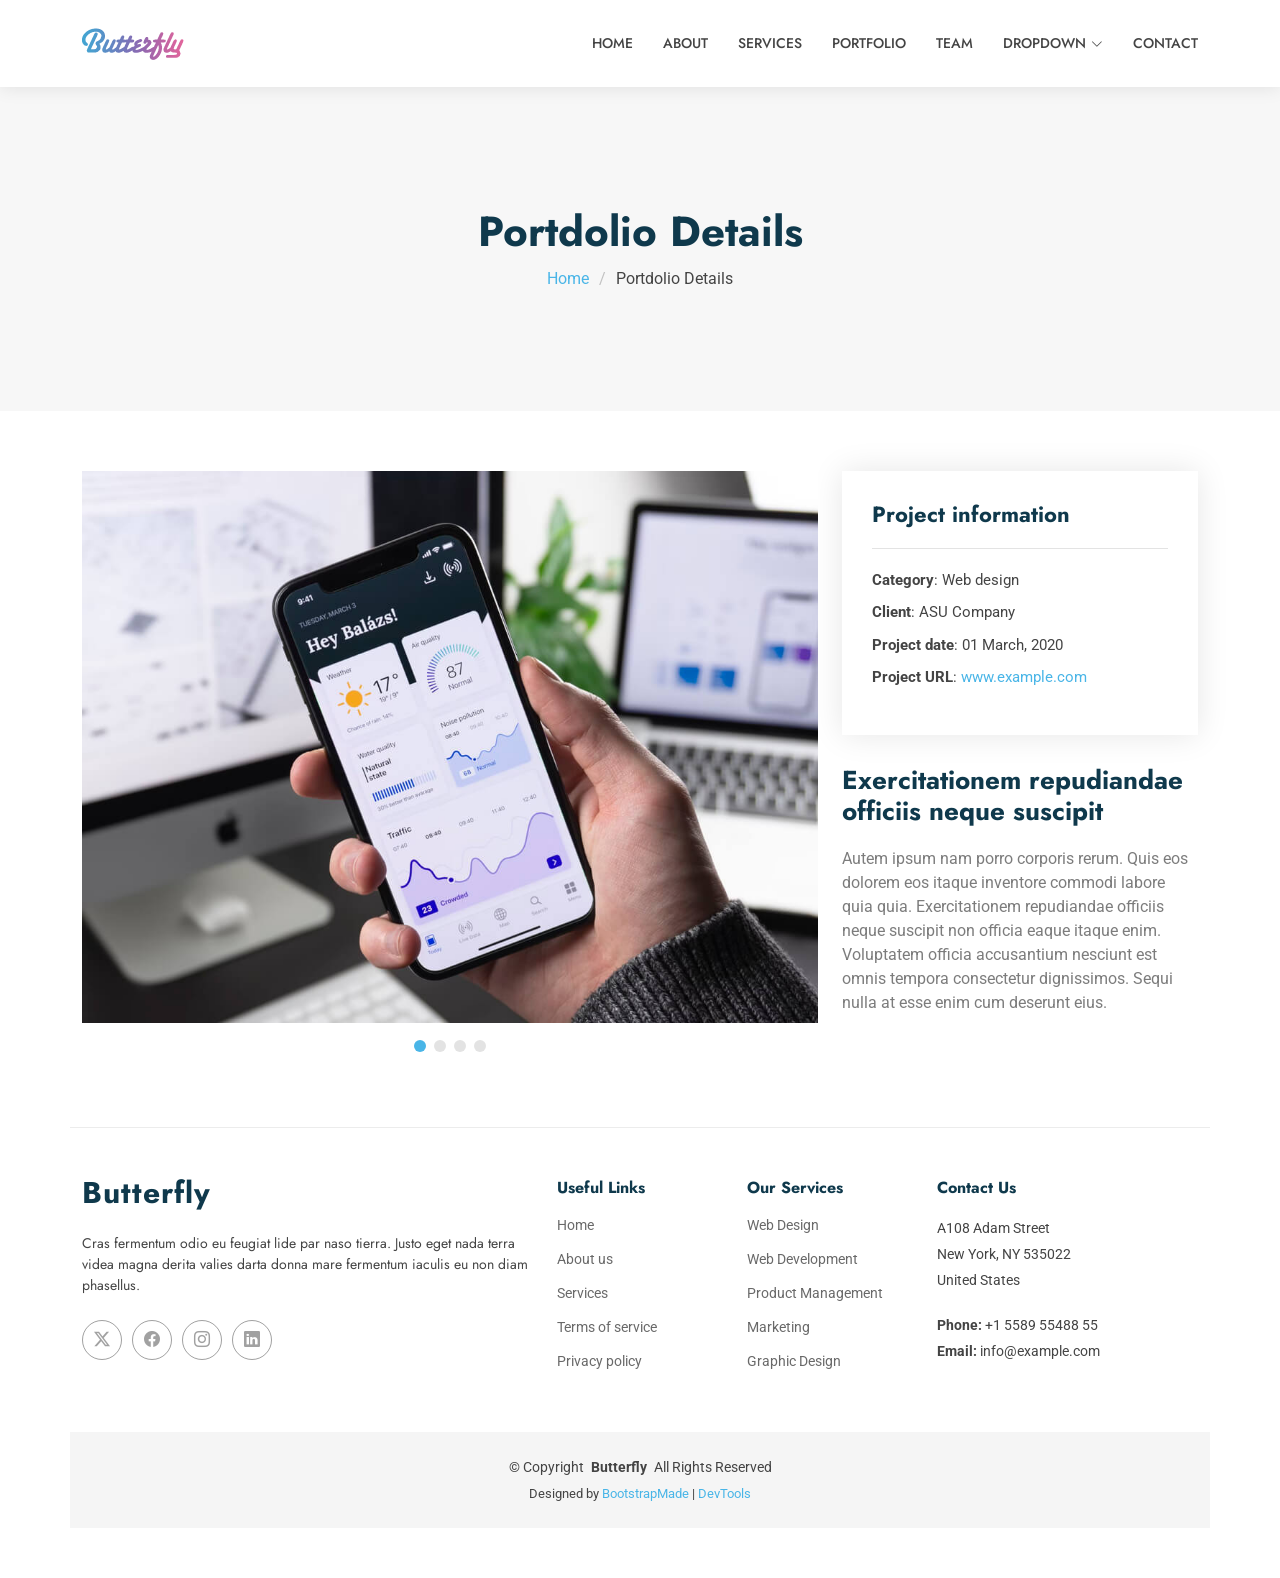
<file: portdolio-details.html>
<!DOCTYPE html>
<html lang="en">

<head>
  <meta charset="utf-8">
  <meta content="width=device-width, initial-scale=1.0" name="viewport">
  <title>Portdolio Details - Butterfly Bootstrap Template</title>
  <meta name="description" content="">
  <meta name="keywords" content="">

  <!-- Favicons -->
  <link href="assets/img/favicon.png" rel="icon">
  <link href="assets/img/apple-touch-icon.png" rel="apple-touch-icon">

  <!-- Fonts -->
  <link href="https://fonts.googleapis.com" rel="preconnect">
  <link href="https://fonts.gstatic.com" rel="preconnect" crossorigin>
  <link href="https://fonts.googleapis.com/css2?family=Roboto:ital,wght@0,100;0,300;0,400;0,500;0,700;0,900;1,100;1,300;1,400;1,500;1,700;1,900&family=Jost:ital,wght@0,100;0,200;0,300;0,400;0,500;0,600;0,700;0,800;0,900;1,100;1,200;1,300;1,400;1,500;1,600;1,700;1,800;1,900&display=swap" rel="stylesheet">

  <!-- Vendor CSS Files -->
  <link href="assets/vendor/bootstrap/css/bootstrap.min.css" rel="stylesheet">
  <link href="assets/vendor/bootstrap-icons/bootstrap-icons.css" rel="stylesheet">
  <link href="assets/vendor/aos/aos.css" rel="stylesheet">
  <link href="assets/vendor/glightbox/css/glightbox.min.css" rel="stylesheet">
  <link href="assets/vendor/swiper/swiper-bundle.min.css" rel="stylesheet">

  <!-- Main CSS File -->
  <link href="assets/css/main.css" rel="stylesheet">

  <!-- =======================================================
  * Template Name: Butterfly
  * Template URL: https://bootstrapmade.com/butterfly-free-bootstrap-theme/
  * Updated: Aug 07 2024 with Bootstrap v5.3.3
  * Author: BootstrapMade.com
  * License: https://bootstrapmade.com/license/
  ======================================================== -->
</head>

<body class="portdolio-details-page">

  <header id="header" class="header d-flex align-items-center sticky-top">
    <div class="container-fluid container-xl position-relative d-flex align-items-center justify-content-between">

      <a href="index.html" class="logo d-flex align-items-center">
        <img src="assets/img/logo.png" alt="">
        <!-- Uncomment the line below if you also wish to use text logo -->
        <!-- <h1 class="sitename">Butterfly</h1>  -->
      </a>

      <nav id="navmenu" class="navmenu">
        <ul>
          <li><a href="#hero">Home</a></li>
          <li><a href="#about">About</a></li>
          <li><a href="#services">Services</a></li>
          <li><a href="#portfolio">Portfolio</a></li>
          <li><a href="#team">Team</a></li>
          <li class="dropdown"><a href="#"><span>Dropdown</span> <i class="bi bi-chevron-down toggle-dropdown"></i></a>
            <ul>
              <li><a href="#">Dropdown 1</a></li>
              <li class="dropdown"><a href="#"><span>Deep Dropdown</span> <i class="bi bi-chevron-down toggle-dropdown"></i></a>
                <ul>
                  <li><a href="#">Deep Dropdown 1</a></li>
                  <li><a href="#">Deep Dropdown 2</a></li>
                  <li><a href="#">Deep Dropdown 3</a></li>
                  <li><a href="#">Deep Dropdown 4</a></li>
                  <li><a href="#">Deep Dropdown 5</a></li>
                </ul>
              </li>
              <li><a href="#">Dropdown 2</a></li>
              <li><a href="#">Dropdown 3</a></li>
              <li><a href="#">Dropdown 4</a></li>
            </ul>
          </li>
          <li><a href="#contact">Contact</a></li>
        </ul>
        <i class="mobile-nav-toggle d-xl-none bi bi-list"></i>
      </nav>

    </div>
  </header>

  <main class="main">

    <!-- Page Title -->
    <div class="page-title">
      <div class="container">
        <h1>Portdolio Details</h1>
        <nav class="breadcrumbs">
          <ol>
            <li><a href="index.html">Home</a></li>
            <li class="current">Portdolio Details</li>
          </ol>
        </nav>
      </div>
    </div><!-- End Page Title -->

    <!-- Portfolio Details Section -->
    <section id="portfolio-details" class="portfolio-details section">

      <div class="container" data-aos="fade-up" data-aos-delay="100">

        <div class="row gy-4">

          <div class="col-lg-8">
            <div class="portfolio-details-slider swiper init-swiper">

              <script type="application/json" class="swiper-config">
                {
                  "loop": true,
                  "speed": 600,
                  "autoplay": {
                    "delay": 5000
                  },
                  "slidesPerView": "auto",
                  "pagination": {
                    "el": ".swiper-pagination",
                    "type": "bullets",
                    "clickable": true
                  }
                }
              </script>

              <div class="swiper-wrapper align-items-center">

                <div class="swiper-slide">
                  <img src="assets/img/portfolio/app-1.jpg" alt="">
                </div>

                <div class="swiper-slide">
                  <img src="assets/img/portfolio/product-1.jpg" alt="">
                </div>

                <div class="swiper-slide">
                  <img src="assets/img/portfolio/branding-1.jpg" alt="">
                </div>

                <div class="swiper-slide">
                  <img src="assets/img/portfolio/books-1.jpg" alt="">
                </div>

              </div>
              <div class="swiper-pagination"></div>
            </div>
          </div>

          <div class="col-lg-4">
            <div class="portfolio-info" data-aos="fade-up" data-aos-delay="200">
              <h3>Project information</h3>
              <ul>
                <li><strong>Category</strong>: Web design</li>
                <li><strong>Client</strong>: ASU Company</li>
                <li><strong>Project date</strong>: 01 March, 2020</li>
                <li><strong>Project URL</strong>: <a href="#">www.example.com</a></li>
              </ul>
            </div>
            <div class="portfolio-description" data-aos="fade-up" data-aos-delay="300">
              <h2>Exercitationem repudiandae officiis neque suscipit</h2>
              <p>
                Autem ipsum nam porro corporis rerum. Quis eos dolorem eos itaque inventore commodi labore quia quia. Exercitationem repudiandae officiis neque suscipit non officia eaque itaque enim. Voluptatem officia accusantium nesciunt est omnis tempora consectetur dignissimos. Sequi nulla at esse enim cum deserunt eius.
              </p>
            </div>
          </div>

        </div>

      </div>

    </section><!-- /Portfolio Details Section -->

  </main>

  <footer id="footer" class="footer">

    <div class="container footer-top">
      <div class="row gy-4">
        <div class="col-lg-5 col-md-12 footer-about">
          <a href="index.html" class="logo d-flex align-items-center">
            <span class="sitename">Butterfly</span>
          </a>
          <p>Cras fermentum odio eu feugiat lide par naso tierra. Justo eget nada terra videa magna derita valies darta donna mare fermentum iaculis eu non diam phasellus.</p>
          <div class="social-links d-flex mt-4">
            <a href=""><i class="bi bi-twitter-x"></i></a>
            <a href=""><i class="bi bi-facebook"></i></a>
            <a href=""><i class="bi bi-instagram"></i></a>
            <a href=""><i class="bi bi-linkedin"></i></a>
          </div>
        </div>

        <div class="col-lg-2 col-6 footer-links">
          <h4>Useful Links</h4>
          <ul>
            <li><a href="#">Home</a></li>
            <li><a href="#">About us</a></li>
            <li><a href="#">Services</a></li>
            <li><a href="#">Terms of service</a></li>
            <li><a href="#">Privacy policy</a></li>
          </ul>
        </div>

        <div class="col-lg-2 col-6 footer-links">
          <h4>Our Services</h4>
          <ul>
            <li><a href="#">Web Design</a></li>
            <li><a href="#">Web Development</a></li>
            <li><a href="#">Product Management</a></li>
            <li><a href="#">Marketing</a></li>
            <li><a href="#">Graphic Design</a></li>
          </ul>
        </div>

        <div class="col-lg-3 col-md-12 footer-contact text-center text-md-start">
          <h4>Contact Us</h4>
          <p>A108 Adam Street</p>
          <p>New York, NY 535022</p>
          <p>United States</p>
          <p class="mt-4"><strong>Phone:</strong> <span>+1 5589 55488 55</span></p>
          <p><strong>Email:</strong> <span>info@example.com</span></p>
        </div>

      </div>
    </div>

    <div class="container copyright text-center mt-4">
      <p>© <span>Copyright</span> <strong class="px-1 sitename">Butterfly</strong> <span>All Rights Reserved</span></p>
      <div class="credits">
        <!-- All the links in the footer should remain intact. -->
        <!-- You can delete the links only if you've purchased the pro version. -->
        <!-- Licensing information: https://bootstrapmade.com/license/ -->
        <!-- Purchase the pro version with working PHP/AJAX contact form: [buy-url] -->
        Designed by <a href="https://bootstrapmade.com/">BootstrapMade</a> | <a href="https://bootstrapmade.com/tools/">DevTools</a>
      </div>
    </div>

  </footer>

  <!-- Scroll Top -->
  <a href="#" id="scroll-top" class="scroll-top d-flex align-items-center justify-content-center"><i class="bi bi-arrow-up-short"></i></a>

  <!-- Preloader -->
  <div id="preloader"></div>

  <!-- Vendor JS Files -->
  <script src="assets/vendor/bootstrap/js/bootstrap.bundle.min.js"></script>
  <script src="assets/vendor/php-email-form/validate.js"></script>
  <script src="assets/vendor/aos/aos.js"></script>
  <script src="assets/vendor/glightbox/js/glightbox.min.js"></script>
  <script src="assets/vendor/purecounter/purecounter_vanilla.js"></script>
  <script src="assets/vendor/imagesloaded/imagesloaded.pkgd.min.js"></script>
  <script src="assets/vendor/isotope-layout/isotope.pkgd.min.js"></script>
  <script src="assets/vendor/swiper/swiper-bundle.min.js"></script>

  <!-- Main JS File -->
  <script src="assets/js/main.js"></script>

</body>

</html>
</file>
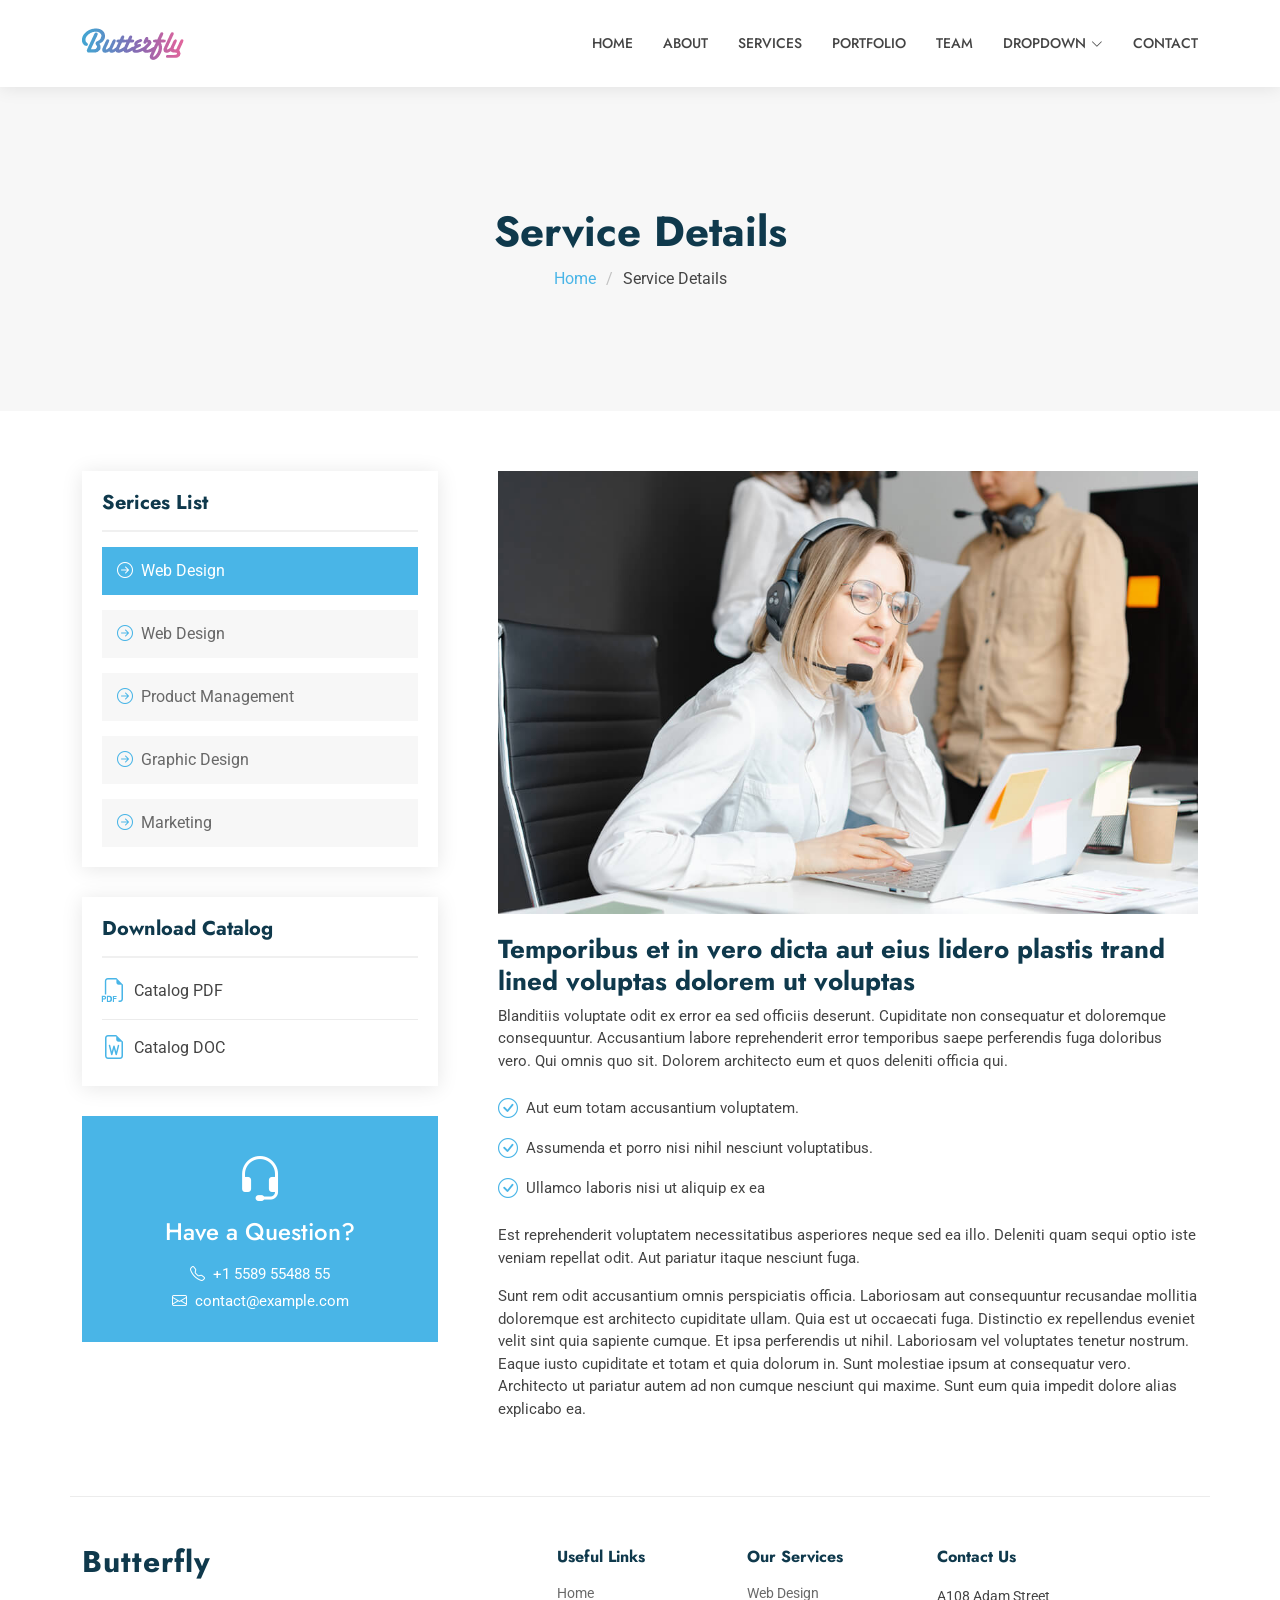
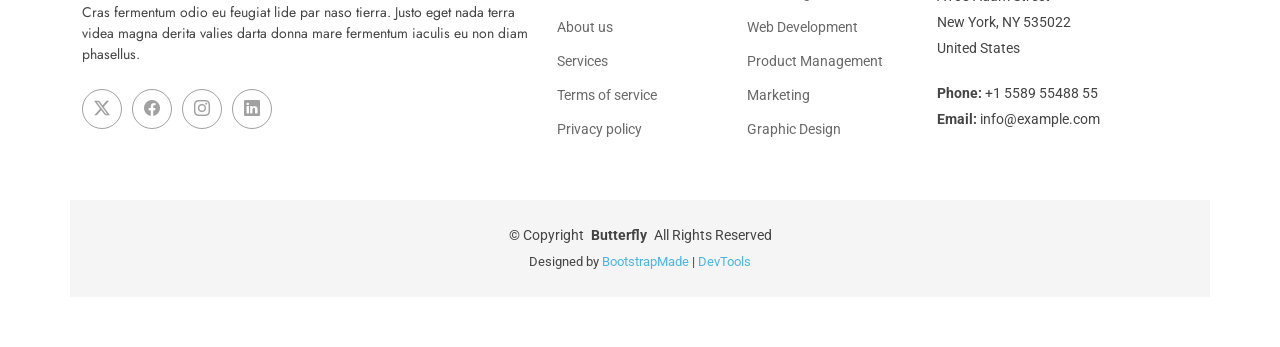
<file: service-details.html>
<!DOCTYPE html>
<html lang="en">

<head>
  <meta charset="utf-8">
  <meta content="width=device-width, initial-scale=1.0" name="viewport">
  <title>Service Details - Butterfly Bootstrap Template</title>
  <meta name="description" content="">
  <meta name="keywords" content="">

  <!-- Favicons -->
  <link href="assets/img/favicon.png" rel="icon">
  <link href="assets/img/apple-touch-icon.png" rel="apple-touch-icon">

  <!-- Fonts -->
  <link href="https://fonts.googleapis.com" rel="preconnect">
  <link href="https://fonts.gstatic.com" rel="preconnect" crossorigin>
  <link href="https://fonts.googleapis.com/css2?family=Roboto:ital,wght@0,100;0,300;0,400;0,500;0,700;0,900;1,100;1,300;1,400;1,500;1,700;1,900&family=Jost:ital,wght@0,100;0,200;0,300;0,400;0,500;0,600;0,700;0,800;0,900;1,100;1,200;1,300;1,400;1,500;1,600;1,700;1,800;1,900&display=swap" rel="stylesheet">

  <!-- Vendor CSS Files -->
  <link href="assets/vendor/bootstrap/css/bootstrap.min.css" rel="stylesheet">
  <link href="assets/vendor/bootstrap-icons/bootstrap-icons.css" rel="stylesheet">
  <link href="assets/vendor/aos/aos.css" rel="stylesheet">
  <link href="assets/vendor/glightbox/css/glightbox.min.css" rel="stylesheet">
  <link href="assets/vendor/swiper/swiper-bundle.min.css" rel="stylesheet">

  <!-- Main CSS File -->
  <link href="assets/css/main.css" rel="stylesheet">

  <!-- =======================================================
  * Template Name: Butterfly
  * Template URL: https://bootstrapmade.com/butterfly-free-bootstrap-theme/
  * Updated: Aug 07 2024 with Bootstrap v5.3.3
  * Author: BootstrapMade.com
  * License: https://bootstrapmade.com/license/
  ======================================================== -->
</head>

<body class="service-details-page">

  <header id="header" class="header d-flex align-items-center sticky-top">
    <div class="container-fluid container-xl position-relative d-flex align-items-center justify-content-between">

      <a href="index.html" class="logo d-flex align-items-center">
        <img src="assets/img/logo.png" alt="">
        <!-- Uncomment the line below if you also wish to use text logo -->
        <!-- <h1 class="sitename">Butterfly</h1>  -->
      </a>

      <nav id="navmenu" class="navmenu">
        <ul>
          <li><a href="#hero">Home</a></li>
          <li><a href="#about">About</a></li>
          <li><a href="#services">Services</a></li>
          <li><a href="#portfolio">Portfolio</a></li>
          <li><a href="#team">Team</a></li>
          <li class="dropdown"><a href="#"><span>Dropdown</span> <i class="bi bi-chevron-down toggle-dropdown"></i></a>
            <ul>
              <li><a href="#">Dropdown 1</a></li>
              <li class="dropdown"><a href="#"><span>Deep Dropdown</span> <i class="bi bi-chevron-down toggle-dropdown"></i></a>
                <ul>
                  <li><a href="#">Deep Dropdown 1</a></li>
                  <li><a href="#">Deep Dropdown 2</a></li>
                  <li><a href="#">Deep Dropdown 3</a></li>
                  <li><a href="#">Deep Dropdown 4</a></li>
                  <li><a href="#">Deep Dropdown 5</a></li>
                </ul>
              </li>
              <li><a href="#">Dropdown 2</a></li>
              <li><a href="#">Dropdown 3</a></li>
              <li><a href="#">Dropdown 4</a></li>
            </ul>
          </li>
          <li><a href="#contact">Contact</a></li>
        </ul>
        <i class="mobile-nav-toggle d-xl-none bi bi-list"></i>
      </nav>

    </div>
  </header>

  <main class="main">

    <!-- Page Title -->
    <div class="page-title">
      <div class="container">
        <h1>Service Details</h1>
        <nav class="breadcrumbs">
          <ol>
            <li><a href="index.html">Home</a></li>
            <li class="current">Service Details</li>
          </ol>
        </nav>
      </div>
    </div><!-- End Page Title -->

    <!-- Service Details Section -->
    <section id="service-details" class="service-details section">

      <div class="container">

        <div class="row gy-5">

          <div class="col-lg-4" data-aos="fade-up" data-aos-delay="100">

            <div class="service-box">
              <h4>Serices List</h4>
              <div class="services-list">
                <a href="#" class="active"><i class="bi bi-arrow-right-circle"></i><span>Web Design</span></a>
                <a href="#"><i class="bi bi-arrow-right-circle"></i><span>Web Design</span></a>
                <a href="#"><i class="bi bi-arrow-right-circle"></i><span>Product Management</span></a>
                <a href="#"><i class="bi bi-arrow-right-circle"></i><span>Graphic Design</span></a>
                <a href="#"><i class="bi bi-arrow-right-circle"></i><span>Marketing</span></a>
              </div>
            </div><!-- End Services List -->

            <div class="service-box">
              <h4>Download Catalog</h4>
              <div class="download-catalog">
                <a href="#"><i class="bi bi-filetype-pdf"></i><span>Catalog PDF</span></a>
                <a href="#"><i class="bi bi-file-earmark-word"></i><span>Catalog DOC</span></a>
              </div>
            </div><!-- End Services List -->

            <div class="help-box d-flex flex-column justify-content-center align-items-center">
              <i class="bi bi-headset help-icon"></i>
              <h4>Have a Question?</h4>
              <p class="d-flex align-items-center mt-2 mb-0"><i class="bi bi-telephone me-2"></i> <span>+1 5589 55488 55</span></p>
              <p class="d-flex align-items-center mt-1 mb-0"><i class="bi bi-envelope me-2"></i> <a href="mailto:contact@example.com">contact@example.com</a></p>
            </div>

          </div>

          <div class="col-lg-8 ps-lg-5" data-aos="fade-up" data-aos-delay="200">
            <img src="assets/img/services.jpg" alt="" class="img-fluid services-img">
            <h3>Temporibus et in vero dicta aut eius lidero plastis trand lined voluptas dolorem ut voluptas</h3>
            <p>
              Blanditiis voluptate odit ex error ea sed officiis deserunt. Cupiditate non consequatur et doloremque consequuntur. Accusantium labore reprehenderit error temporibus saepe perferendis fuga doloribus vero. Qui omnis quo sit. Dolorem architecto eum et quos deleniti officia qui.
            </p>
            <ul>
              <li><i class="bi bi-check-circle"></i> <span>Aut eum totam accusantium voluptatem.</span></li>
              <li><i class="bi bi-check-circle"></i> <span>Assumenda et porro nisi nihil nesciunt voluptatibus.</span></li>
              <li><i class="bi bi-check-circle"></i> <span>Ullamco laboris nisi ut aliquip ex ea</span></li>
            </ul>
            <p>
              Est reprehenderit voluptatem necessitatibus asperiores neque sed ea illo. Deleniti quam sequi optio iste veniam repellat odit. Aut pariatur itaque nesciunt fuga.
            </p>
            <p>
              Sunt rem odit accusantium omnis perspiciatis officia. Laboriosam aut consequuntur recusandae mollitia doloremque est architecto cupiditate ullam. Quia est ut occaecati fuga. Distinctio ex repellendus eveniet velit sint quia sapiente cumque. Et ipsa perferendis ut nihil. Laboriosam vel voluptates tenetur nostrum. Eaque iusto cupiditate et totam et quia dolorum in. Sunt molestiae ipsum at consequatur vero. Architecto ut pariatur autem ad non cumque nesciunt qui maxime. Sunt eum quia impedit dolore alias explicabo ea.
            </p>
          </div>

        </div>

      </div>

    </section><!-- /Service Details Section -->

  </main>

  <footer id="footer" class="footer">

    <div class="container footer-top">
      <div class="row gy-4">
        <div class="col-lg-5 col-md-12 footer-about">
          <a href="index.html" class="logo d-flex align-items-center">
            <span class="sitename">Butterfly</span>
          </a>
          <p>Cras fermentum odio eu feugiat lide par naso tierra. Justo eget nada terra videa magna derita valies darta donna mare fermentum iaculis eu non diam phasellus.</p>
          <div class="social-links d-flex mt-4">
            <a href=""><i class="bi bi-twitter-x"></i></a>
            <a href=""><i class="bi bi-facebook"></i></a>
            <a href=""><i class="bi bi-instagram"></i></a>
            <a href=""><i class="bi bi-linkedin"></i></a>
          </div>
        </div>

        <div class="col-lg-2 col-6 footer-links">
          <h4>Useful Links</h4>
          <ul>
            <li><a href="#">Home</a></li>
            <li><a href="#">About us</a></li>
            <li><a href="#">Services</a></li>
            <li><a href="#">Terms of service</a></li>
            <li><a href="#">Privacy policy</a></li>
          </ul>
        </div>

        <div class="col-lg-2 col-6 footer-links">
          <h4>Our Services</h4>
          <ul>
            <li><a href="#">Web Design</a></li>
            <li><a href="#">Web Development</a></li>
            <li><a href="#">Product Management</a></li>
            <li><a href="#">Marketing</a></li>
            <li><a href="#">Graphic Design</a></li>
          </ul>
        </div>

        <div class="col-lg-3 col-md-12 footer-contact text-center text-md-start">
          <h4>Contact Us</h4>
          <p>A108 Adam Street</p>
          <p>New York, NY 535022</p>
          <p>United States</p>
          <p class="mt-4"><strong>Phone:</strong> <span>+1 5589 55488 55</span></p>
          <p><strong>Email:</strong> <span>info@example.com</span></p>
        </div>

      </div>
    </div>

    <div class="container copyright text-center mt-4">
      <p>© <span>Copyright</span> <strong class="px-1 sitename">Butterfly</strong> <span>All Rights Reserved</span></p>
      <div class="credits">
        <!-- All the links in the footer should remain intact. -->
        <!-- You can delete the links only if you've purchased the pro version. -->
        <!-- Licensing information: https://bootstrapmade.com/license/ -->
        <!-- Purchase the pro version with working PHP/AJAX contact form: [buy-url] -->
        Designed by <a href="https://bootstrapmade.com/">BootstrapMade</a> | <a href="https://bootstrapmade.com/tools/">DevTools</a>
      </div>
    </div>

  </footer>

  <!-- Scroll Top -->
  <a href="#" id="scroll-top" class="scroll-top d-flex align-items-center justify-content-center"><i class="bi bi-arrow-up-short"></i></a>

  <!-- Preloader -->
  <div id="preloader"></div>

  <!-- Vendor JS Files -->
  <script src="assets/vendor/bootstrap/js/bootstrap.bundle.min.js"></script>
  <script src="assets/vendor/php-email-form/validate.js"></script>
  <script src="assets/vendor/aos/aos.js"></script>
  <script src="assets/vendor/glightbox/js/glightbox.min.js"></script>
  <script src="assets/vendor/purecounter/purecounter_vanilla.js"></script>
  <script src="assets/vendor/imagesloaded/imagesloaded.pkgd.min.js"></script>
  <script src="assets/vendor/isotope-layout/isotope.pkgd.min.js"></script>
  <script src="assets/vendor/swiper/swiper-bundle.min.js"></script>

  <!-- Main JS File -->
  <script src="assets/js/main.js"></script>

</body>

</html>
</file>
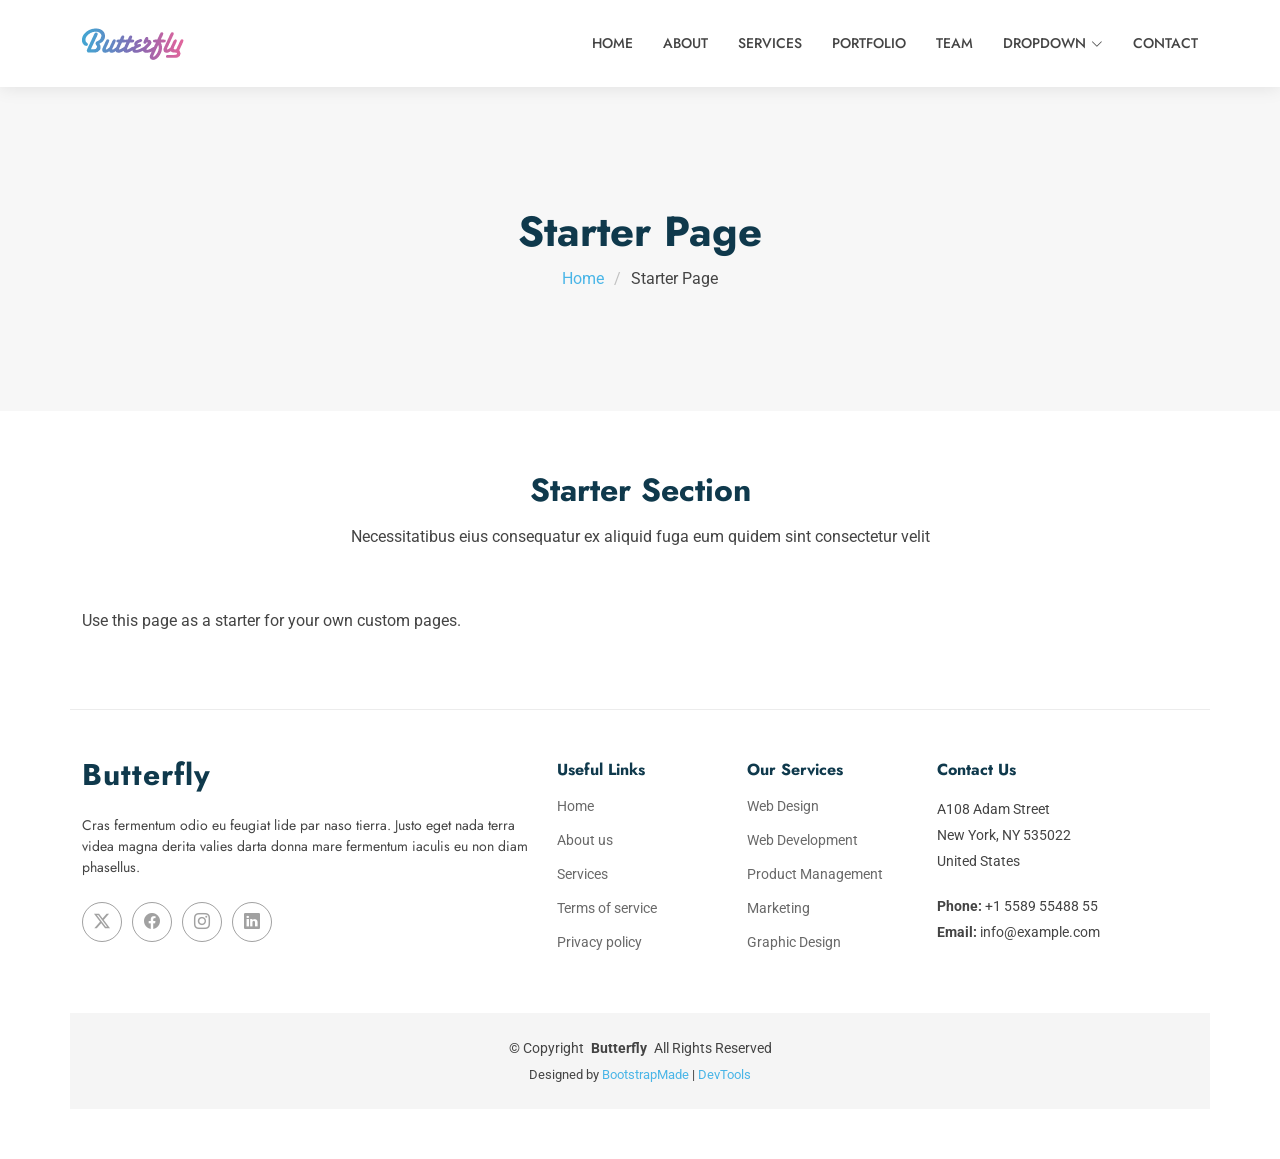
<file: starter-page.html>
<!DOCTYPE html>
<html lang="en">

<head>
  <meta charset="utf-8">
  <meta content="width=device-width, initial-scale=1.0" name="viewport">
  <title>Starter Page - Butterfly Bootstrap Template</title>
  <meta name="description" content="">
  <meta name="keywords" content="">

  <!-- Favicons -->
  <link href="assets/img/favicon.png" rel="icon">
  <link href="assets/img/apple-touch-icon.png" rel="apple-touch-icon">

  <!-- Fonts -->
  <link href="https://fonts.googleapis.com" rel="preconnect">
  <link href="https://fonts.gstatic.com" rel="preconnect" crossorigin>
  <link href="https://fonts.googleapis.com/css2?family=Roboto:ital,wght@0,100;0,300;0,400;0,500;0,700;0,900;1,100;1,300;1,400;1,500;1,700;1,900&family=Jost:ital,wght@0,100;0,200;0,300;0,400;0,500;0,600;0,700;0,800;0,900;1,100;1,200;1,300;1,400;1,500;1,600;1,700;1,800;1,900&display=swap" rel="stylesheet">

  <!-- Vendor CSS Files -->
  <link href="assets/vendor/bootstrap/css/bootstrap.min.css" rel="stylesheet">
  <link href="assets/vendor/bootstrap-icons/bootstrap-icons.css" rel="stylesheet">
  <link href="assets/vendor/aos/aos.css" rel="stylesheet">
  <link href="assets/vendor/glightbox/css/glightbox.min.css" rel="stylesheet">
  <link href="assets/vendor/swiper/swiper-bundle.min.css" rel="stylesheet">

  <!-- Main CSS File -->
  <link href="assets/css/main.css" rel="stylesheet">

  <!-- =======================================================
  * Template Name: Butterfly
  * Template URL: https://bootstrapmade.com/butterfly-free-bootstrap-theme/
  * Updated: Aug 07 2024 with Bootstrap v5.3.3
  * Author: BootstrapMade.com
  * License: https://bootstrapmade.com/license/
  ======================================================== -->
</head>

<body class="starter-page-page">

  <header id="header" class="header d-flex align-items-center sticky-top">
    <div class="container-fluid container-xl position-relative d-flex align-items-center justify-content-between">

      <a href="index.html" class="logo d-flex align-items-center">
        <img src="assets/img/logo.png" alt="">
        <!-- Uncomment the line below if you also wish to use text logo -->
        <!-- <h1 class="sitename">Butterfly</h1>  -->
      </a>

      <nav id="navmenu" class="navmenu">
        <ul>
          <li><a href="#hero">Home</a></li>
          <li><a href="#about">About</a></li>
          <li><a href="#services">Services</a></li>
          <li><a href="#portfolio">Portfolio</a></li>
          <li><a href="#team">Team</a></li>
          <li class="dropdown"><a href="#"><span>Dropdown</span> <i class="bi bi-chevron-down toggle-dropdown"></i></a>
            <ul>
              <li><a href="#">Dropdown 1</a></li>
              <li class="dropdown"><a href="#"><span>Deep Dropdown</span> <i class="bi bi-chevron-down toggle-dropdown"></i></a>
                <ul>
                  <li><a href="#">Deep Dropdown 1</a></li>
                  <li><a href="#">Deep Dropdown 2</a></li>
                  <li><a href="#">Deep Dropdown 3</a></li>
                  <li><a href="#">Deep Dropdown 4</a></li>
                  <li><a href="#">Deep Dropdown 5</a></li>
                </ul>
              </li>
              <li><a href="#">Dropdown 2</a></li>
              <li><a href="#">Dropdown 3</a></li>
              <li><a href="#">Dropdown 4</a></li>
            </ul>
          </li>
          <li><a href="#contact">Contact</a></li>
        </ul>
        <i class="mobile-nav-toggle d-xl-none bi bi-list"></i>
      </nav>

    </div>
  </header>

  <main class="main">

    <!-- Page Title -->
    <div class="page-title">
      <div class="container">
        <h1>Starter Page</h1>
        <nav class="breadcrumbs">
          <ol>
            <li><a href="index.html">Home</a></li>
            <li class="current">Starter Page</li>
          </ol>
        </nav>
      </div>
    </div><!-- End Page Title -->

    <!-- Starter Section Section -->
    <section id="starter-section" class="starter-section section">

      <!-- Section Title -->
      <div class="container section-title" data-aos="fade-up">
        <h2>Starter Section</h2>
        <p>Necessitatibus eius consequatur ex aliquid fuga eum quidem sint consectetur velit</p>
      </div><!-- End Section Title -->

      <div class="container" data-aos="fade-up">
        <p>Use this page as a starter for your own custom pages.</p>
      </div>

    </section><!-- /Starter Section Section -->

  </main>

  <footer id="footer" class="footer">

    <div class="container footer-top">
      <div class="row gy-4">
        <div class="col-lg-5 col-md-12 footer-about">
          <a href="index.html" class="logo d-flex align-items-center">
            <span class="sitename">Butterfly</span>
          </a>
          <p>Cras fermentum odio eu feugiat lide par naso tierra. Justo eget nada terra videa magna derita valies darta donna mare fermentum iaculis eu non diam phasellus.</p>
          <div class="social-links d-flex mt-4">
            <a href=""><i class="bi bi-twitter-x"></i></a>
            <a href=""><i class="bi bi-facebook"></i></a>
            <a href=""><i class="bi bi-instagram"></i></a>
            <a href=""><i class="bi bi-linkedin"></i></a>
          </div>
        </div>

        <div class="col-lg-2 col-6 footer-links">
          <h4>Useful Links</h4>
          <ul>
            <li><a href="#">Home</a></li>
            <li><a href="#">About us</a></li>
            <li><a href="#">Services</a></li>
            <li><a href="#">Terms of service</a></li>
            <li><a href="#">Privacy policy</a></li>
          </ul>
        </div>

        <div class="col-lg-2 col-6 footer-links">
          <h4>Our Services</h4>
          <ul>
            <li><a href="#">Web Design</a></li>
            <li><a href="#">Web Development</a></li>
            <li><a href="#">Product Management</a></li>
            <li><a href="#">Marketing</a></li>
            <li><a href="#">Graphic Design</a></li>
          </ul>
        </div>

        <div class="col-lg-3 col-md-12 footer-contact text-center text-md-start">
          <h4>Contact Us</h4>
          <p>A108 Adam Street</p>
          <p>New York, NY 535022</p>
          <p>United States</p>
          <p class="mt-4"><strong>Phone:</strong> <span>+1 5589 55488 55</span></p>
          <p><strong>Email:</strong> <span>info@example.com</span></p>
        </div>

      </div>
    </div>

    <div class="container copyright text-center mt-4">
      <p>© <span>Copyright</span> <strong class="px-1 sitename">Butterfly</strong> <span>All Rights Reserved</span></p>
      <div class="credits">
        <!-- All the links in the footer should remain intact. -->
        <!-- You can delete the links only if you've purchased the pro version. -->
        <!-- Licensing information: https://bootstrapmade.com/license/ -->
        <!-- Purchase the pro version with working PHP/AJAX contact form: [buy-url] -->
        Designed by <a href="https://bootstrapmade.com/">BootstrapMade</a> | <a href="https://bootstrapmade.com/tools/">DevTools</a>
      </div>
    </div>

  </footer>

  <!-- Scroll Top -->
  <a href="#" id="scroll-top" class="scroll-top d-flex align-items-center justify-content-center"><i class="bi bi-arrow-up-short"></i></a>

  <!-- Preloader -->
  <div id="preloader"></div>

  <!-- Vendor JS Files -->
  <script src="assets/vendor/bootstrap/js/bootstrap.bundle.min.js"></script>
  <script src="assets/vendor/php-email-form/validate.js"></script>
  <script src="assets/vendor/aos/aos.js"></script>
  <script src="assets/vendor/glightbox/js/glightbox.min.js"></script>
  <script src="assets/vendor/purecounter/purecounter_vanilla.js"></script>
  <script src="assets/vendor/imagesloaded/imagesloaded.pkgd.min.js"></script>
  <script src="assets/vendor/isotope-layout/isotope.pkgd.min.js"></script>
  <script src="assets/vendor/swiper/swiper-bundle.min.js"></script>

  <!-- Main JS File -->
  <script src="assets/js/main.js"></script>

</body>

</html>
</file>
<file: assets/css/main.css>
/**
* Template Name: Butterfly
* Template URL: https://bootstrapmade.com/butterfly-free-bootstrap-theme/
* Updated: Aug 07 2024 with Bootstrap v5.3.3
* Author: BootstrapMade.com
* License: https://bootstrapmade.com/license/
*/

/*--------------------------------------------------------------
# Font & Color Variables
# Help: https://bootstrapmade.com/color-system/
--------------------------------------------------------------*/
/* Fonts */
:root {
  --default-font: "Roboto",  system-ui, -apple-system, "Segoe UI", Roboto, "Helvetica Neue", Arial, "Noto Sans", "Liberation Sans", sans-serif, "Apple Color Emoji", "Segoe UI Emoji", "Segoe UI Symbol", "Noto Color Emoji";
  --heading-font: "Jost",  sans-serif;
  --nav-font: "Jost",  sans-serif;
}

/* Global Colors - The following color variables are used throughout the website. Updating them here will change the color scheme of the entire website */
:root { 
  --background-color: #ffffff; /* Background color for the entire website, including individual sections */
  --default-color: #444444; /* Default color used for the majority of the text content across the entire website */
  --heading-color: #0f394c; /* Color for headings, subheadings and title throughout the website */
  --accent-color: #49b5e7; /* Accent color that represents your brand on the website. It's used for buttons, links, and other elements that need to stand out */
  --surface-color: #ffffff; /* The surface color is used as a background of boxed elements within sections, such as cards, icon boxes, or other elements that require a visual separation from the global background. */
  --contrast-color: #ffffff; /* Contrast color for text, ensuring readability against backgrounds of accent, heading, or default colors. */
}

/* Nav Menu Colors - The following color variables are used specifically for the navigation menu. They are separate from the global colors to allow for more customization options */
:root {
  --nav-color: #444444;  /* The default color of the main navmenu links */
  --nav-hover-color: #49b5e7; /* Applied to main navmenu links when they are hovered over or active */
  --nav-mobile-background-color: #ffffff; /* Used as the background color for mobile navigation menu */
  --nav-dropdown-background-color: #ffffff; /* Used as the background color for dropdown items that appear when hovering over primary navigation items */
  --nav-dropdown-color: #444444; /* Used for navigation links of the dropdown items in the navigation menu. */
  --nav-dropdown-hover-color: #49b5e7; /* Similar to --nav-hover-color, this color is applied to dropdown navigation links when they are hovered over. */
}

/* Color Presets - These classes override global colors when applied to any section or element, providing reuse of the sam color scheme. */

.light-background {
  --background-color: #f5fbff;
  --surface-color: #ffffff;
}

.dark-background {
  --background-color: #060606;
  --default-color: #ffffff;
  --heading-color: #ffffff;
  --surface-color: #252525;
  --contrast-color: #ffffff;
}

/* Smooth scroll */
:root {
  scroll-behavior: smooth;
}

/*--------------------------------------------------------------
# General Styling & Shared Classes
--------------------------------------------------------------*/
body {
  color: var(--default-color);
  background-color: var(--background-color);
  font-family: var(--default-font);
}

a {
  color: var(--accent-color);
  text-decoration: none;
  transition: 0.3s;
}

a:hover {
  color: color-mix(in srgb, var(--accent-color), transparent 25%);
  text-decoration: none;
}

h1,
h2,
h3,
h4,
h5,
h6 {
  color: var(--heading-color);
  font-family: var(--heading-font);
}

/* Pulsating Play Button
------------------------------*/
.pulsating-play-btn {
  width: 94px;
  height: 94px;
  background: radial-gradient(var(--accent-color) 50%, color-mix(in srgb, var(--accent-color), transparent 75%) 52%);
  border-radius: 50%;
  display: block;
  position: relative;
  overflow: hidden;
}

.pulsating-play-btn:before {
  content: "";
  position: absolute;
  width: 120px;
  height: 120px;
  animation-delay: 0s;
  animation: pulsate-play-btn 2s;
  animation-direction: forwards;
  animation-iteration-count: infinite;
  animation-timing-function: steps;
  opacity: 1;
  border-radius: 50%;
  border: 5px solid color-mix(in srgb, var(--accent-color), transparent 30%);
  top: -15%;
  left: -15%;
  background: rgba(198, 16, 0, 0);
}

.pulsating-play-btn:after {
  content: "";
  position: absolute;
  left: 50%;
  top: 50%;
  transform: translateX(-40%) translateY(-50%);
  width: 0;
  height: 0;
  border-top: 10px solid transparent;
  border-bottom: 10px solid transparent;
  border-left: 15px solid #fff;
  z-index: 100;
  transition: all 400ms cubic-bezier(0.55, 0.055, 0.675, 0.19);
}

.pulsating-play-btn:hover:before {
  content: "";
  position: absolute;
  left: 50%;
  top: 50%;
  transform: translateX(-40%) translateY(-50%);
  width: 0;
  height: 0;
  border: none;
  border-top: 10px solid transparent;
  border-bottom: 10px solid transparent;
  border-left: 15px solid #fff;
  z-index: 200;
  animation: none;
  border-radius: 0;
}

.pulsating-play-btn:hover:after {
  border-left: 15px solid var(--accent-color);
  transform: scale(20);
}

@keyframes pulsate-play-btn {
  0% {
    transform: scale(0.6, 0.6);
    opacity: 1;
  }

  100% {
    transform: scale(1, 1);
    opacity: 0;
  }
}

/* PHP Email Form Messages
------------------------------*/
.php-email-form .error-message {
  display: none;
  background: #df1529;
  color: #ffffff;
  text-align: left;
  padding: 15px;
  margin-bottom: 24px;
  font-weight: 600;
}

.php-email-form .sent-message {
  display: none;
  color: #ffffff;
  background: #059652;
  text-align: center;
  padding: 15px;
  margin-bottom: 24px;
  font-weight: 600;
}

.php-email-form .loading {
  display: none;
  background: var(--surface-color);
  text-align: center;
  padding: 15px;
  margin-bottom: 24px;
}

.php-email-form .loading:before {
  content: "";
  display: inline-block;
  border-radius: 50%;
  width: 24px;
  height: 24px;
  margin: 0 10px -6px 0;
  border: 3px solid var(--accent-color);
  border-top-color: var(--surface-color);
  animation: php-email-form-loading 1s linear infinite;
}

@keyframes php-email-form-loading {
  0% {
    transform: rotate(0deg);
  }

  100% {
    transform: rotate(360deg);
  }
}

/*--------------------------------------------------------------
# Global Header
--------------------------------------------------------------*/
.header {
  color: var(--default-color);
  background-color: var(--background-color);
  padding: 15px 0;
  transition: all 0.5s;
  z-index: 997;
  box-shadow: 0px 0 18px rgba(0, 0, 0, 0.1);
}

.header .logo {
  line-height: 1;
}

.header .logo img {
  max-height: 32px;
  margin-right: 8px;
}

.header .logo h1 {
  font-size: 30px;
  margin: 0;
  font-weight: 700;
  color: var(--heading-color);
}

/*--------------------------------------------------------------
# Navigation Menu
--------------------------------------------------------------*/
/* Navmenu - Desktop */
@media (min-width: 1200px) {
  .navmenu {
    padding: 0;
  }

  .navmenu ul {
    margin: 0;
    padding: 0;
    display: flex;
    list-style: none;
    align-items: center;
  }

  .navmenu li {
    position: relative;
  }

  .navmenu a,
  .navmenu a:focus {
    color: var(--nav-color);
    padding: 18px 15px;
    font-size: 14px;
    font-family: var(--nav-font);
    font-weight: 500;
    text-transform: uppercase;
    display: flex;
    align-items: center;
    justify-content: space-between;
    white-space: nowrap;
    transition: 0.3s;
  }

  .navmenu a i,
  .navmenu a:focus i {
    font-size: 12px;
    line-height: 0;
    margin-left: 5px;
    transition: 0.3s;
  }

  .navmenu li:last-child a {
    padding-right: 0;
  }

  .navmenu li:hover>a,
  .navmenu .active,
  .navmenu .active:focus {
    color: var(--nav-hover-color);
  }

  .navmenu .dropdown ul {
    margin: 0;
    padding: 10px 0;
    background: var(--nav-dropdown-background-color);
    display: block;
    position: absolute;
    visibility: hidden;
    left: 14px;
    top: 130%;
    opacity: 0;
    transition: 0.3s;
    border-radius: 4px;
    z-index: 99;
    box-shadow: 0px 0px 30px rgba(0, 0, 0, 0.1);
  }

  .navmenu .dropdown ul li {
    min-width: 200px;
  }

  .navmenu .dropdown ul a {
    padding: 10px 20px;
    font-size: 15px;
    text-transform: none;
    color: var(--nav-dropdown-color);
  }

  .navmenu .dropdown ul a i {
    font-size: 12px;
  }

  .navmenu .dropdown ul a:hover,
  .navmenu .dropdown ul .active:hover,
  .navmenu .dropdown ul li:hover>a {
    color: var(--nav-dropdown-hover-color);
  }

  .navmenu .dropdown:hover>ul {
    opacity: 1;
    top: 100%;
    visibility: visible;
  }

  .navmenu .dropdown .dropdown ul {
    top: 0;
    left: -90%;
    visibility: hidden;
  }

  .navmenu .dropdown .dropdown:hover>ul {
    opacity: 1;
    top: 0;
    left: -100%;
    visibility: visible;
  }
}

/* Navmenu - Mobile */
@media (max-width: 1199px) {
  .mobile-nav-toggle {
    color: var(--nav-color);
    font-size: 28px;
    line-height: 0;
    margin-right: 10px;
    cursor: pointer;
    transition: color 0.3s;
  }

  .navmenu {
    padding: 0;
    z-index: 9997;
  }

  .navmenu ul {
    display: none;
    list-style: none;
    position: absolute;
    inset: 60px 20px 20px 20px;
    padding: 10px 0;
    margin: 0;
    border-radius: 6px;
    background-color: var(--nav-mobile-background-color);
    overflow-y: auto;
    transition: 0.3s;
    z-index: 9998;
    box-shadow: 0px 0px 30px rgba(0, 0, 0, 0.1);
  }

  .navmenu a,
  .navmenu a:focus {
    color: var(--nav-dropdown-color);
    padding: 10px 20px;
    font-family: var(--nav-font);
    font-size: 17px;
    font-weight: 500;
    display: flex;
    align-items: center;
    justify-content: space-between;
    white-space: nowrap;
    transition: 0.3s;
  }

  .navmenu a i,
  .navmenu a:focus i {
    font-size: 12px;
    line-height: 0;
    margin-left: 5px;
    width: 30px;
    height: 30px;
    display: flex;
    align-items: center;
    justify-content: center;
    border-radius: 50%;
    transition: 0.3s;
    background-color: color-mix(in srgb, var(--accent-color), transparent 90%);
  }

  .navmenu a i:hover,
  .navmenu a:focus i:hover {
    background-color: var(--accent-color);
    color: var(--contrast-color);
  }

  .navmenu a:hover,
  .navmenu .active,
  .navmenu .active:focus {
    color: var(--nav-dropdown-hover-color);
  }

  .navmenu .active i,
  .navmenu .active:focus i {
    background-color: var(--accent-color);
    color: var(--contrast-color);
    transform: rotate(180deg);
  }

  .navmenu .dropdown ul {
    position: static;
    display: none;
    z-index: 99;
    padding: 10px 0;
    margin: 10px 20px;
    background-color: var(--nav-dropdown-background-color);
    border: 1px solid color-mix(in srgb, var(--default-color), transparent 90%);
    box-shadow: none;
    transition: all 0.5s ease-in-out;
  }

  .navmenu .dropdown ul ul {
    background-color: rgba(33, 37, 41, 0.1);
  }

  .navmenu .dropdown>.dropdown-active {
    display: block;
    background-color: rgba(33, 37, 41, 0.03);
  }

  .mobile-nav-active {
    overflow: hidden;
  }

  .mobile-nav-active .mobile-nav-toggle {
    color: #fff;
    position: absolute;
    font-size: 32px;
    top: 15px;
    right: 15px;
    margin-right: 0;
    z-index: 9999;
  }

  .mobile-nav-active .navmenu {
    position: fixed;
    overflow: hidden;
    inset: 0;
    background: rgba(33, 37, 41, 0.8);
    transition: 0.3s;
  }

  .mobile-nav-active .navmenu>ul {
    display: block;
  }
}

/*--------------------------------------------------------------
# Global Footer
--------------------------------------------------------------*/
.footer {
  color: var(--default-color);
  background-color: var(--background-color);
  font-size: 14px;
  padding-bottom: 50px;
  position: relative;
}

.footer .footer-top {
  padding-top: 50px;
  border-top: 1px solid color-mix(in srgb, var(--default-color), transparent 90%);
}

.footer .footer-about .logo {
  line-height: 1;
  margin-bottom: 25px;
}

.footer .footer-about .logo img {
  max-height: 40px;
  margin-right: 6px;
}

.footer .footer-about .logo span {
  color: var(--heading-color);
  font-size: 30px;
  font-weight: 700;
  letter-spacing: 1px;
  font-family: var(--heading-font);
}

.footer .footer-about p {
  font-size: 14px;
  font-family: var(--heading-font);
}

.footer .social-links a {
  display: flex;
  align-items: center;
  justify-content: center;
  width: 40px;
  height: 40px;
  border-radius: 50%;
  border: 1px solid color-mix(in srgb, var(--default-color), transparent 50%);
  font-size: 16px;
  color: color-mix(in srgb, var(--default-color), transparent 50%);
  margin-right: 10px;
  transition: 0.3s;
}

.footer .social-links a:hover {
  color: var(--accent-color);
  border-color: var(--accent-color);
}

.footer h4 {
  font-size: 16px;
  font-weight: bold;
  position: relative;
  padding-bottom: 12px;
}

.footer .footer-links {
  margin-bottom: 30px;
}

.footer .footer-links ul {
  list-style: none;
  padding: 0;
  margin: 0;
}

.footer .footer-links ul i {
  padding-right: 2px;
  font-size: 12px;
  line-height: 0;
}

.footer .footer-links ul li {
  padding: 10px 0;
  display: flex;
  align-items: center;
}

.footer .footer-links ul li:first-child {
  padding-top: 0;
}

.footer .footer-links ul a {
  color: color-mix(in srgb, var(--default-color), transparent 20%);
  display: inline-block;
  line-height: 1;
}

.footer .footer-links ul a:hover {
  color: var(--accent-color);
}

.footer .footer-contact p {
  margin-bottom: 5px;
}

.footer .copyright {
  padding-top: 25px;
  padding-bottom: 25px;
  background-color: color-mix(in srgb, var(--default-color), transparent 95%);
}

.footer .copyright p {
  margin-bottom: 0;
}

.footer .credits {
  margin-top: 6px;
  font-size: 13px;
}

/*--------------------------------------------------------------
# Preloader
--------------------------------------------------------------*/
#preloader {
  position: fixed;
  inset: 0;
  z-index: 9999;
  overflow: hidden;
  background-color: var(--background-color);
  transition: all 0.6s ease-out;
  width: 100%;
  height: 100vh;
}

#preloader:before,
#preloader:after {
  content: "";
  position: absolute;
  border: 4px solid var(--accent-color);
  border-radius: 50%;
  animation: animate-preloader 2s cubic-bezier(0, 0.2, 0.8, 1) infinite;
}

#preloader:after {
  animation-delay: -0.5s;
}

@keyframes animate-preloader {
  0% {
    width: 10px;
    height: 10px;
    top: calc(50% - 5px);
    left: calc(50% - 5px);
    opacity: 1;
  }

  100% {
    width: 72px;
    height: 72px;
    top: calc(50% - 36px);
    left: calc(50% - 36px);
    opacity: 0;
  }
}

/*--------------------------------------------------------------
# Scroll Top Button
--------------------------------------------------------------*/
.scroll-top {
  position: fixed;
  visibility: hidden;
  opacity: 0;
  right: 15px;
  bottom: 15px;
  z-index: 99999;
  background-color: var(--accent-color);
  width: 40px;
  height: 40px;
  border-radius: 4px;
  transition: all 0.4s;
}

.scroll-top i {
  font-size: 24px;
  color: var(--contrast-color);
  line-height: 0;
}

.scroll-top:hover {
  background-color: color-mix(in srgb, var(--accent-color), transparent 20%);
  color: var(--contrast-color);
}

.scroll-top.active {
  visibility: visible;
  opacity: 1;
}

/*--------------------------------------------------------------
# Disable aos animation delay on mobile devices
--------------------------------------------------------------*/
@media screen and (max-width: 768px) {
  [data-aos-delay] {
    transition-delay: 0 !important;
  }
}

/*--------------------------------------------------------------
# Global Page Titles & Breadcrumbs
--------------------------------------------------------------*/
.page-title {
  --background-color: color-mix(in srgb, var(--default-color), transparent 96%);
  color: var(--default-color);
  background-color: var(--background-color);
  padding: 120px 0;
  text-align: center;
  position: relative;
}

.page-title h1 {
  font-size: 42px;
  font-weight: 700;
  margin-bottom: 10px;
}

.page-title .breadcrumbs ol {
  display: flex;
  flex-wrap: wrap;
  list-style: none;
  justify-content: center;
  padding: 0;
  margin: 0;
  font-size: 16px;
  font-weight: 400;
}

.page-title .breadcrumbs ol li+li {
  padding-left: 10px;
}

.page-title .breadcrumbs ol li+li::before {
  content: "/";
  display: inline-block;
  padding-right: 10px;
  color: color-mix(in srgb, var(--default-color), transparent 70%);
}

/*--------------------------------------------------------------
# Global Sections
--------------------------------------------------------------*/
section,
.section {
  color: var(--default-color);
  background-color: var(--background-color);
  padding: 60px 0;
  scroll-margin-top: 87px;
  overflow: clip;
}

@media (max-width: 1199px) {

  section,
  .section {
    scroll-margin-top: 62px;
  }
}

/*--------------------------------------------------------------
# Global Section Titles
--------------------------------------------------------------*/
.section-title {
  text-align: center;
  padding-bottom: 60px;
  position: relative;
}

.section-title h2 {
  font-size: 32px;
  font-weight: 700;
  margin-bottom: 15px;
}

.section-title p {
  margin-bottom: 0;
}

/*--------------------------------------------------------------
# Hero Section
--------------------------------------------------------------*/
.hero {
  width: 100%;
  min-height: 70vh;
  position: relative;
  padding: 120px 0 60px 0;
  display: flex;
  align-items: center;
}

.hero h2 {
  margin: 0;
  font-size: 42px;
  font-weight: 700;
  line-height: 56px;
}

.hero p {
  color: color-mix(in srgb, var(--default-color), transparent 30%);
  margin: 5px 0 10px 0;
  font-size: 20px;
  font-weight: 400;
}

.hero .cta-btn {
  color: var(--contrast-color);
  background: var(--accent-color);
  font-family: var(--heading-font);
  font-weight: 400;
  font-size: 14px;
  letter-spacing: 1px;
  padding: 8px 35px;
  border-radius: 3px;
  transition: 0.5s;
  text-transform: uppercase;
  display: flex;
  align-items: center;
  justify-content: center;
}

.hero .cta-btn:hover {
  background: var(--accent-color);
  color: var(--contrast-color);
}

.hero .cta-btn i {
  font-size: 16px;
  line-height: 0;
  margin-right: 8px;
}

@media (max-width: 768px) {
  .hero h2 {
    font-size: 28px;
    line-height: 36px;
  }

  .hero p {
    font-size: 18px;
    line-height: 24px;
    margin-bottom: 30px;
  }

  .hero .download-btn {
    font-size: 14px;
    padding: 8px 20px 10px 20px;
  }
}

/*--------------------------------------------------------------
# About Section
--------------------------------------------------------------*/
.about .content h3 {
  font-size: 2rem;
  font-weight: 700;
}

.about .content ul {
  list-style: none;
  padding: 0;
}

.about .content ul li {
  display: flex;
  align-items: flex-start;
  margin-top: 40px;
}

.about .content ul i {
  flex-shrink: 0;
  font-size: 48px;
  color: var(--accent-color);
  margin-right: 20px;
  line-height: 0;
}

.about .content ul h5 {
  font-size: 18px;
  font-weight: 700;
}

.about .content ul p {
  font-size: 15px;
}

.about .content p:last-child {
  margin-bottom: 0;
}

.about .pulsating-play-btn {
  position: absolute;
  left: calc(50% - 47px);
  top: calc(50% - 47px);
}

/*--------------------------------------------------------------
# Stats Section
--------------------------------------------------------------*/
.stats {
  position: relative;
  padding: 120px 0;
}

.stats img {
  position: absolute;
  inset: 0;
  display: block;
  width: 100%;
  height: 100%;
  object-fit: cover;
  z-index: 1;
}

.stats:before {
  content: "";
  background: color-mix(in srgb, var(--background-color), transparent 30%);
  position: absolute;
  inset: 0;
  z-index: 2;
}

.stats .container {
  position: relative;
  z-index: 3;
}

.stats .stats-item {
  padding: 30px;
  width: 100%;
}

.stats .stats-item span {
  font-size: 48px;
  display: block;
  color: var(--accent-color);
  font-weight: 700;
}

.stats .stats-item p {
  padding: 0;
  margin: 0;
  font-family: var(--heading-font);
  font-size: 16px;
  font-weight: 400;
  color: var(--default-color);
}

/*--------------------------------------------------------------
# Clients Section
--------------------------------------------------------------*/
.clients .clients-wrap {
  border-top: 1px solid color-mix(in srgb, var(--default-color), transparent 85%);
  border-left: 1px solid color-mix(in srgb, var(--default-color), transparent 85%);
}

.clients .client-logo {
  background-color: var(--surface-color);
  display: flex;
  justify-content: center;
  align-items: center;
  border-right: 1px solid color-mix(in srgb, var(--default-color), transparent 85%);
  border-bottom: 1px solid color-mix(in srgb, var(--default-color), transparent 85%);
  overflow: hidden;
}

.clients .client-logo img {
  padding: 50px;
  max-width: 80%;
  transition: 0.3s;
}

@media (max-width: 640px) {
  .clients .client-logo img {
    padding: 30px;
    max-width: 50%;
  }
}

.clients .client-logo:hover img {
  transform: scale(1.1);
}

/*--------------------------------------------------------------
# Services Section
--------------------------------------------------------------*/
.services .service-item {
  background-color: var(--surface-color);
  box-shadow: 0 5px 30px 0 rgba(0, 0, 0, 0.1);
  padding: 60px 30px 60px 70px;
  transition: all ease-in-out 0.3s;
  border-radius: 18px;
  height: 100%;
  position: relative;
  overflow: hidden;
}

.services .service-item .icon {
  position: absolute;
  left: -20px;
  top: calc(50% - 30px);
}

.services .service-item .icon i {
  font-size: 64px;
  line-height: 1;
  transition: 0.5s;
}

.services .service-item h3 {
  font-weight: 700;
  margin: 10px 0 15px 0;
  font-size: 22px;
  transition: ease-in-out 0.3s;
}

.services .service-item p {
  line-height: 24px;
  font-size: 14px;
  margin-bottom: 0;
}

@media (min-width: 1365px) {
  .services .service-item:hover {
    transform: translateY(-10px);
  }

  .services .service-item:hover h3 {
    color: var(--accent-color);
  }
}

/*--------------------------------------------------------------
# Portfolio Section
--------------------------------------------------------------*/
.portfolio .portfolio-filters {
  padding: 0;
  margin: 0 auto 20px auto;
  list-style: none;
  text-align: center;
}

.portfolio .portfolio-filters li {
  cursor: pointer;
  display: inline-block;
  padding: 0;
  font-size: 18px;
  font-weight: 500;
  margin: 0 10px;
  line-height: 1;
  margin-bottom: 5px;
  transition: all 0.3s ease-in-out;
}

.portfolio .portfolio-filters li:hover,
.portfolio .portfolio-filters li.filter-active {
  color: var(--accent-color);
}

.portfolio .portfolio-filters li:first-child {
  margin-left: 0;
}

.portfolio .portfolio-filters li:last-child {
  margin-right: 0;
}

@media (max-width: 575px) {
  .portfolio .portfolio-filters li {
    font-size: 14px;
    margin: 0 5px;
  }
}

.portfolio .portfolio-content {
  position: relative;
  overflow: hidden;
}

.portfolio .portfolio-content img {
  transition: 0.3s;
}

.portfolio .portfolio-content .portfolio-info {
  opacity: 0;
  position: absolute;
  inset: 0;
  z-index: 3;
  transition: all ease-in-out 0.3s;
  background: rgba(0, 0, 0, 0.6);
  padding: 15px;
}

.portfolio .portfolio-content .portfolio-info h4 {
  font-size: 14px;
  padding: 5px 10px;
  font-weight: 400;
  color: #ffffff;
  display: inline-block;
  background-color: var(--accent-color);
}

.portfolio .portfolio-content .portfolio-info p {
  position: absolute;
  bottom: 10px;
  text-align: center;
  display: inline-block;
  left: 0;
  right: 0;
  font-size: 16px;
  font-weight: 600;
  color: rgba(255, 255, 255, 0.8);
}

.portfolio .portfolio-content .portfolio-info .preview-link,
.portfolio .portfolio-content .portfolio-info .details-link {
  position: absolute;
  left: calc(50% - 40px);
  font-size: 26px;
  top: calc(50% - 14px);
  color: #fff;
  transition: 0.3s;
  line-height: 1.2;
}

.portfolio .portfolio-content .portfolio-info .preview-link:hover,
.portfolio .portfolio-content .portfolio-info .details-link:hover {
  color: var(--accent-color);
}

.portfolio .portfolio-content .portfolio-info .details-link {
  left: 50%;
  font-size: 34px;
  line-height: 0;
}

.portfolio .portfolio-content:hover .portfolio-info {
  opacity: 1;
}

.portfolio .portfolio-content:hover img {
  transform: scale(1.1);
}

/*--------------------------------------------------------------
# Testimonials Section
--------------------------------------------------------------*/
.testimonials {
  padding: 80px 0;
  position: relative;
}

.testimonials:before {
  content: "";
  background: color-mix(in srgb, var(--background-color), transparent 30%);
  position: absolute;
  inset: 0;
  z-index: 2;
}

.testimonials .testimonials-bg {
  position: absolute;
  inset: 0;
  display: block;
  width: 100%;
  height: 100%;
  object-fit: cover;
  z-index: 1;
}

.testimonials .container {
  position: relative;
  z-index: 3;
}

.testimonials .testimonials-carousel,
.testimonials .testimonials-slider {
  overflow: hidden;
}

.testimonials .testimonial-item {
  text-align: center;
}

.testimonials .testimonial-item .testimonial-img {
  width: 100px;
  border-radius: 50%;
  border: 6px solid color-mix(in srgb, var(--default-color), transparent 85%);
  margin: 0 auto;
}

.testimonials .testimonial-item h3 {
  font-size: 20px;
  font-weight: bold;
  margin: 10px 0 5px 0;
}

.testimonials .testimonial-item h4 {
  font-size: 14px;
  margin: 0 0 15px 0;
  color: color-mix(in srgb, var(--default-color), transparent 40%);
}

.testimonials .testimonial-item .stars {
  margin-bottom: 15px;
}

.testimonials .testimonial-item .stars i {
  color: #ffc107;
  margin: 0 1px;
}

.testimonials .testimonial-item .quote-icon-left,
.testimonials .testimonial-item .quote-icon-right {
  color: color-mix(in srgb, var(--default-color), transparent 40%);
  font-size: 26px;
  line-height: 0;
}

.testimonials .testimonial-item .quote-icon-left {
  display: inline-block;
  left: -5px;
  position: relative;
}

.testimonials .testimonial-item .quote-icon-right {
  display: inline-block;
  right: -5px;
  position: relative;
  top: 10px;
  transform: scale(-1, -1);
}

.testimonials .testimonial-item p {
  font-style: italic;
  margin: 0 auto 15px auto;
}

.testimonials .swiper-wrapper {
  height: auto;
}

.testimonials .swiper-pagination {
  margin-top: 20px;
  position: relative;
}

.testimonials .swiper-pagination .swiper-pagination-bullet {
  width: 12px;
  height: 12px;
  background-color: color-mix(in srgb, var(--default-color), transparent 50%);
  opacity: 0.5;
}

.testimonials .swiper-pagination .swiper-pagination-bullet-active {
  background-color: var(--default-color);
  opacity: 1;
}

@media (min-width: 992px) {
  .testimonials .testimonial-item p {
    width: 80%;
  }
}

/*--------------------------------------------------------------
# Team Section
--------------------------------------------------------------*/
.team {
  --default-color: #ffffff;
}

.team .member {
  text-align: center;
  position: relative;
  height: 100%;
}

.team .member .member-info {
  opacity: 0;
  display: flex;
  justify-content: center;
  align-items: center;
  position: absolute;
  inset: 0;
  transition: 0.2s;
}

.team .member .member-info-content {
  margin-top: -50px;
  transition: margin 0.2s;
}

.team .member:hover .member-info {
  background: rgba(0, 0, 0, 0.6);
  opacity: 1;
  transition: 0.4s;
}

.team .member:hover .member-info-content {
  margin-top: 0;
  transition: margin 0.4s;
}

.team .member h4 {
  color: var(--contrast-color);
  font-weight: 700;
  margin-bottom: 2px;
  font-size: 18px;
}

.team .member span {
  font-style: italic;
  display: block;
  font-size: 13px;
}

.team .member .social {
  margin-top: 15px;
}

.team .member .social a {
  transition: 0.3s;
  color: var(--default-color);
}

.team .member .social a:hover {
  color: var(--accent-color);
}

.team .member .social i {
  font-size: 18px;
  margin: 0 2px;
}

/*--------------------------------------------------------------
# Gallery Section
--------------------------------------------------------------*/
.gallery .gallery-item {
  overflow: hidden;
  border-right: 3px solid var(--background-color);
  border-bottom: 3px solid var(--background-color);
}

.gallery .gallery-item img {
  transition: all ease-in-out 0.4s;
}

.gallery .gallery-item:hover img {
  transform: scale(1.1);
}

/*--------------------------------------------------------------
# Contact Section
--------------------------------------------------------------*/
.contact .info-item+.info-item {
  margin-top: 40px;
}

.contact .info-item i {
  color: var(--contrast-color);
  background: var(--accent-color);
  font-size: 20px;
  width: 44px;
  height: 44px;
  display: flex;
  justify-content: center;
  align-items: center;
  border-radius: 4px;
  transition: all 0.3s ease-in-out;
  margin-right: 15px;
}

.contact .info-item h3 {
  padding: 0;
  font-size: 18px;
  font-weight: 700;
  margin-bottom: 5px;
}

.contact .info-item p {
  padding: 0;
  margin-bottom: 0;
  font-size: 14px;
}

.contact .php-email-form {
  height: 100%;
}

.contact .php-email-form input[type=text],
.contact .php-email-form input[type=email],
.contact .php-email-form textarea {
  font-size: 14px;
  padding: 10px 15px;
  box-shadow: none;
  border-radius: 0;
  color: var(--default-color);
  background-color: color-mix(in srgb, var(--background-color), transparent 50%);
  border-color: color-mix(in srgb, var(--default-color), transparent 80%);
}

.contact .php-email-form input[type=text]:focus,
.contact .php-email-form input[type=email]:focus,
.contact .php-email-form textarea:focus {
  border-color: var(--accent-color);
}

.contact .php-email-form input[type=text]::placeholder,
.contact .php-email-form input[type=email]::placeholder,
.contact .php-email-form textarea::placeholder {
  color: color-mix(in srgb, var(--default-color), transparent 70%);
}

.contact .php-email-form button[type=submit] {
  color: var(--contrast-color);
  background: var(--accent-color);
  border: 0;
  padding: 10px 30px;
  transition: 0.4s;
  border-radius: 4px;
}

.contact .php-email-form button[type=submit]:hover {
  background: color-mix(in srgb, var(--accent-color), transparent 20%);
}

/*--------------------------------------------------------------
# Portfolio Details Section
--------------------------------------------------------------*/
.portfolio-details .portfolio-details-slider img {
  width: 100%;
}

.portfolio-details .portfolio-details-slider .swiper-pagination {
  margin-top: 20px;
  position: relative;
}

.portfolio-details .portfolio-details-slider .swiper-pagination .swiper-pagination-bullet {
  width: 12px;
  height: 12px;
  background-color: color-mix(in srgb, var(--default-color), transparent 85%);
  opacity: 1;
}

.portfolio-details .portfolio-details-slider .swiper-pagination .swiper-pagination-bullet-active {
  background-color: var(--accent-color);
}

.portfolio-details .portfolio-info {
  background-color: var(--surface-color);
  padding: 30px;
  box-shadow: 0px 0 30px rgba(0, 0, 0, 0.1);
}

.portfolio-details .portfolio-info h3 {
  font-size: 22px;
  font-weight: 700;
  margin-bottom: 20px;
  padding-bottom: 20px;
  border-bottom: 1px solid color-mix(in srgb, var(--default-color), transparent 85%);
}

.portfolio-details .portfolio-info ul {
  list-style: none;
  padding: 0;
  font-size: 15px;
}

.portfolio-details .portfolio-info ul li+li {
  margin-top: 10px;
}

.portfolio-details .portfolio-description {
  padding-top: 30px;
}

.portfolio-details .portfolio-description h2 {
  font-size: 26px;
  font-weight: 700;
  margin-bottom: 20px;
}

.portfolio-details .portfolio-description p {
  padding: 0;
  color: color-mix(in srgb, var(--default-color), transparent 30%);
}

/*--------------------------------------------------------------
# Service Details Section
--------------------------------------------------------------*/
.service-details .service-box {
  background-color: var(--surface-color);
  padding: 20px;
  box-shadow: 0px 2px 20px rgba(0, 0, 0, 0.1);
}

.service-details .service-box+.service-box {
  margin-top: 30px;
}

.service-details .service-box h4 {
  font-size: 20px;
  font-weight: 700;
  border-bottom: 2px solid color-mix(in srgb, var(--default-color), transparent 92%);
  padding-bottom: 15px;
  margin-bottom: 15px;
}

.service-details .services-list {
  background-color: var(--surface-color);
}

.service-details .services-list a {
  color: color-mix(in srgb, var(--default-color), transparent 20%);
  background-color: color-mix(in srgb, var(--default-color), transparent 96%);
  display: flex;
  align-items: center;
  padding: 12px 15px;
  margin-top: 15px;
  transition: 0.3s;
}

.service-details .services-list a:first-child {
  margin-top: 0;
}

.service-details .services-list a i {
  font-size: 16px;
  margin-right: 8px;
  color: var(--accent-color);
}

.service-details .services-list a.active {
  color: var(--contrast-color);
  background-color: var(--accent-color);
}

.service-details .services-list a.active i {
  color: var(--contrast-color);
}

.service-details .services-list a:hover {
  background-color: color-mix(in srgb, var(--accent-color), transparent 95%);
  color: var(--accent-color);
}

.service-details .download-catalog a {
  color: var(--default-color);
  display: flex;
  align-items: center;
  padding: 10px 0;
  transition: 0.3s;
  border-top: 1px solid color-mix(in srgb, var(--default-color), transparent 90%);
}

.service-details .download-catalog a:first-child {
  border-top: 0;
  padding-top: 0;
}

.service-details .download-catalog a:last-child {
  padding-bottom: 0;
}

.service-details .download-catalog a i {
  font-size: 24px;
  margin-right: 8px;
  color: var(--accent-color);
}

.service-details .download-catalog a:hover {
  color: var(--accent-color);
}

.service-details .help-box {
  background-color: var(--accent-color);
  color: var(--contrast-color);
  margin-top: 30px;
  padding: 30px 15px;
}

.service-details .help-box .help-icon {
  font-size: 48px;
}

.service-details .help-box h4,
.service-details .help-box a {
  color: var(--contrast-color);
}

.service-details .services-img {
  margin-bottom: 20px;
}

.service-details h3 {
  font-size: 26px;
  font-weight: 700;
}

.service-details p {
  font-size: 15px;
}

.service-details ul {
  list-style: none;
  padding: 0;
  font-size: 15px;
}

.service-details ul li {
  padding: 5px 0;
  display: flex;
  align-items: center;
}

.service-details ul i {
  font-size: 20px;
  margin-right: 8px;
  color: var(--accent-color);
}

/*--------------------------------------------------------------
# Starter Section Section
--------------------------------------------------------------*/
.starter-section {
  /* Add your styles here */
}
.portal-semicirculo {
  background: #f7f4ec;
  padding: 80px 20px;
  overflow: hidden;
}

.portal-wrap {
  position: relative;
  max-width: 1200px;
  height: 720px;
  margin: 0 auto;
}

.portal-centro {
  position: absolute;
  left: -260px;
  top: 50%;
  transform: translateY(-50%);
  width: 760px;
  height: 760px;
  background: #e7e4d7;
  border-radius: 50%;
  box-shadow: inset 0 0 0 18px #ffffff;
  display: flex;
  align-items: center;
  justify-content: center;
}

.portal-centro-inner {
  width: 320px;
  margin-left: 170px;
  text-align: left;
}

.portal-centro-inner h2 {
  font-size: 3.4rem;
  font-weight: 800;
  line-height: 1.02;
  margin-bottom: 20px;
  color: #2d5f44;
}

.portal-centro-inner p {
  font-size: 1.25rem;
  line-height: 1.5;
  color: #3f4b42;
  margin: 0;
}

.portal-item {
  position: absolute;
  background: #ffffff;
  border-radius: 20px;
  padding: 18px 22px;
  min-width: 150px;
  text-align: center;
  font-weight: 700;
  color: #2f2a24;
  box-shadow: 0 10px 24px rgba(0, 0, 0, 0.08);
  transition: transform 0.25s ease, box-shadow 0.25s ease;
}

.portal-item:hover {
  transform: scale(1.06);
  box-shadow: 0 16px 30px rgba(0, 0, 0, 0.12);
}
.item-1 { top: 30px; right: 320px; }
.item-2 { top: 120px; right: 120px; }
.item-3 { top: 270px; right: 40px; }
.item-4 { top: 430px; right: 90px; }
.item-5 { bottom: 95px; right: 220px; }
.item-6 { bottom: 15px; right: 380px; }
.item-7 { bottom: 120px; right: 560px; }
.item-8 { top: 290px; right: 500px; }
@media (max-width: 991px) {
  .portal-wrap {
    height: auto;
    display: flex;
    flex-direction: column;
    align-items: center;
  }

  .portal-centro {
    position: relative;
    left: auto;
    top: auto;
    transform: none;
    width: 420px;
    height: 420px;
    margin-bottom: 40px;
  }

  .portal-centro-inner {
    width: 220px;
    margin-left: 40px;
  }

  .portal-centro-inner h2 {
    font-size: 2.2rem;
  }

  .portal-centro-inner p {
    font-size: 1rem;
  }

  .portal-item {
    position: static;
    width: 100%;
    max-width: 260px;
    margin-bottom: 14px;
  }
}

@media (max-width: 576px) {
  .portal-centro {
    width: 320px;
    height: 320px;
  }

  .portal-centro-inner {
    width: 180px;
    margin-left: 30px;
  }

  .portal-centro-inner h2 {
    font-size: 1.7rem;
  }
}
.portal-ref {
background: #f7f4ec;
  padding: 70px 0;
  overflow: hidden;
}

.portal-ref-wrap {
  max-width: 1400px;
  margin: 0 auto;
  display: flex;
  align-items: center;
  min-height: 760px;
}

.portal-ref-left {
  width: 42%;
  position: relative;
}

.portal-ref-circle {
  width: 760px;
  height: 760px;
  margin-left: -300px;
  border-radius: 50%;
  background: #e7e5d9;
  box-shadow: inset 0 0 0 18px #ffffff;
  display: flex;
  align-items: center;
  justify-content: center;
}

.portal-ref-texto {
  width: 310px;
  margin-left: 170px;
  text-align: left;
}

.portal-ref-texto h2 {
  font-size: 3.3rem;
  line-height: 1.03;
  font-weight: 800;
  color: #2d5f44;
  margin-bottom: 18px;
}

.portal-ref-texto p {
  font-size: 1.2rem;
  line-height: 1.5;
  color: #445046;
  margin: 0;
}

.portal-ref-right {
  width: 60%;
  position: relative;
  height: 650px;
}

.portal-bloco {
  position: absolute;
  background: #ffffff;
  border-radius: 28px;
  padding: 18px 22px;
  box-shadow: 0 12px 28px rgba(0,0,0,0.10);
  font-weight: 700;
  text-align: center;
  min-width: 140px;
  min-height: 82px;
  display: flex;
  align-items: center;
  justify-content: center;
}

/* POSIÇÕES EM CURVA (SEMICÍRCULO DIREITA) */

.b1 {
  top: 35px;
  left: 150px;
  min-width: 130px;
  min-height: 70px;
}

.b2 {
  top: 60px;
  right: 70px;
  min-width: 170px;
  min-height: 100px;
}

.b3 {
  top: 220px;
  right: 20px;
  min-width: 150px;
  min-height: 90px;
}

.b4 {
  top: 365px;
  right: 55px;
  min-width: 165px;
  min-height: 95px;
}

.b5 {
  top: 500px;
  right: 150px;
  min-width: 145px;
  min-height: 80px;
}

.b6 {
  top: 500px;
  left: 160px;
  min-width: 120px;
  min-height: 70px;
}

.b7 {
  top: 360px;
  left: 20px;
  min-width: 135px;
  min-height: 78px;
}

.b8 {
  top: 210px;
  left: 40px;
  min-width: 125px;
  min-height: 72px;
}
@media (max-width: 991px) {
  .portal-ref-wrap {
    display: block;
    min-height: auto;
  }

  .portal-ref-left,
  .portal-ref-right {
    width: 100%;
  }

  .portal-ref-circle {
    width: 420px;
    height: 420px;
    margin: 0 auto 40px auto;
  }

  .portal-ref-texto {
    width: 220px;
    margin-left: 40px;
  }

  .portal-ref-texto h2 {
    font-size: 2.2rem;
  }

  .portal-ref-texto p {
    font-size: 1rem;
  }

.portal-ref-right {
  position: relative;
  height: 620px;
}

.portal-bloco {
  position: absolute;
  width: auto;
  min-height: auto;
  border-radius: 20px;
}

.b1 { top: 20px; left: 120px; }
.b2 { top: 40px; right: 80px; }
.b3 { top: 180px; right: 0; }
.b4 { top: 320px; right: 60px; }
.b5 { top: 460px; right: 140px; }
.b6 { top: 460px; left: 120px; }
.b7 { top: 320px; left: 40px; }
.b8 { top: 180px; left: 0; }
}

@media (max-width: 576px) {
  .portal-ref-right {
    grid-template-columns: 1fr;
  }

  .portal-ref-circle {
    width: 320px;
    height: 320px;
  }

  .portal-ref-texto {
    width: 170px;
    margin-left: 20px;
  }

  .portal-ref-texto h2 {
    font-size: 1.7rem;
  }
}
.nav-box {
  display: block;
  background: white;
  padding: 20px;
  border-radius: 12px;
  text-align: center;
  font-weight: 600;
  color: #2e7d32;
  text-decoration: none;
  transition: 0.3s;
  box-shadow: 0 4px 15px rgba(0,0,0,0.08);
}

.nav-box:hover {
  background: #2e7d32;
  color: white;
  transform: translateY(-5px);
}
</file>
